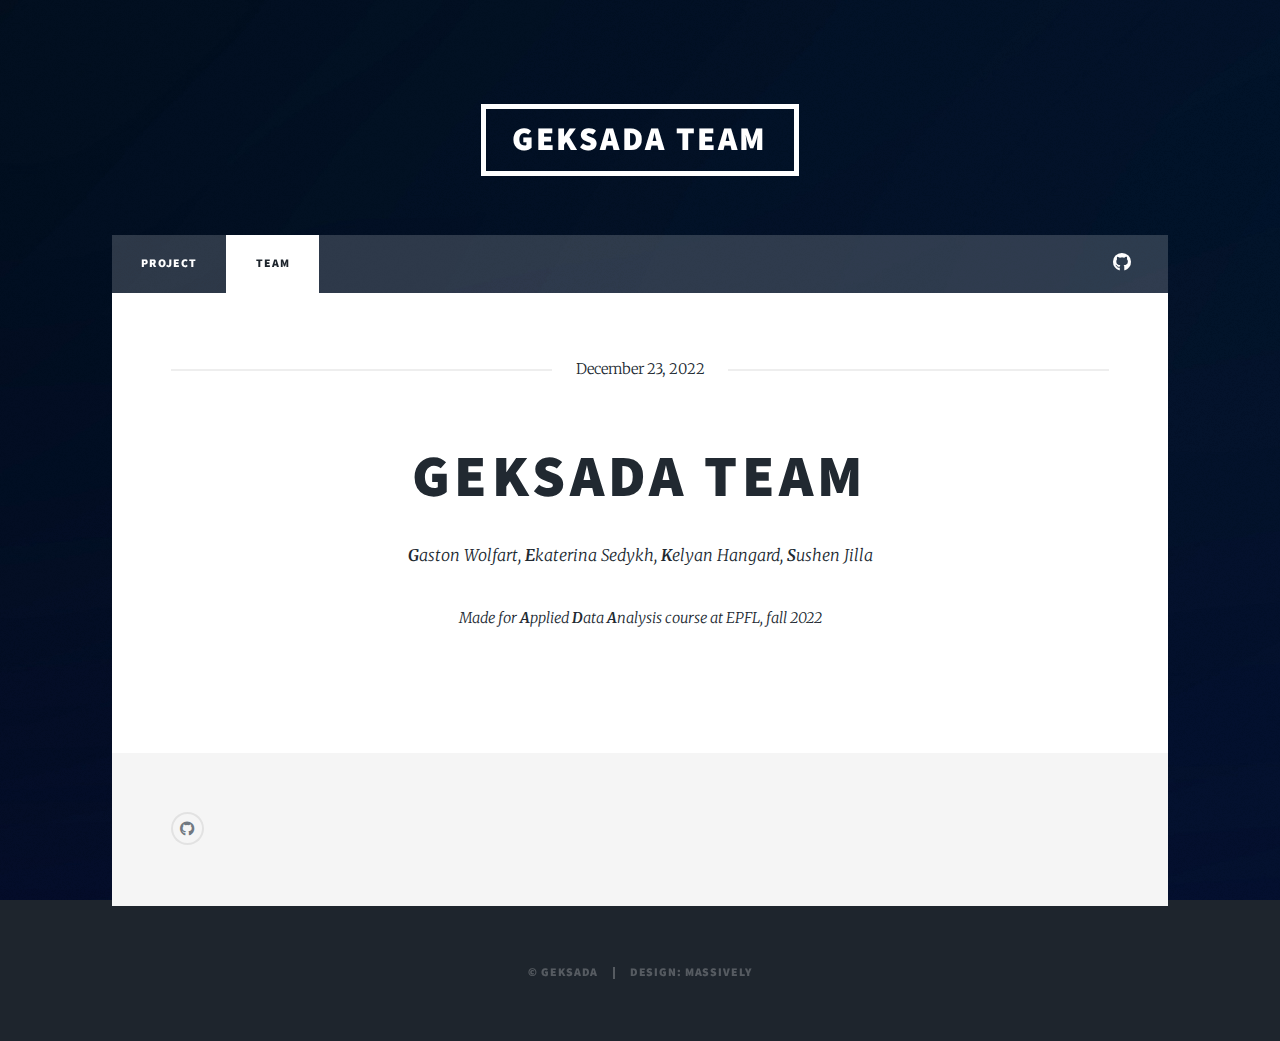
<file: team.html>
<!DOCTYPE HTML>
<!--
	Massively by HTML5 UP
	html5up.net | @ajlkn
	Free for personal and commercial use under the CCA 3.0 license (html5up.net/license)
-->
<html>
	<head>
		<title>GEKSADA Team</title>
		<meta charset="utf-8" />
		<meta name="viewport" content="width=device-width, initial-scale=1, user-scalable=no" />
		<link rel="stylesheet" href="assets/css/main.css" />
		<noscript><link rel="stylesheet" href="assets/css/noscript.css" /></noscript>
	</head>
	<body class="is-preload">

		<!-- Wrapper -->
			<div id="wrapper">

				<!-- Header -->
					<header id="header">
						<a href="index.html" class="logo">GEKSADA TEAM</a>
					</header>

				<!-- Nav -->
					<nav id="nav">
						<ul class="links">
							<li><a href="index.html">Project</a></li>
							<li class="active"><a href="generic.html">Team</a></li>
						</ul>
						<ul class="icons">
							<li><a href="https://github.com/epfl-ada/ada-2022-project-geksada" class="icon brands fa-github"><span class="label">GitHub</span></a></li>
						</ul>
					</nav>

				<!-- Main -->
					<div id="main">

						<!-- Post -->
							<section class="post">
								<header class="major">
									<span class="date">December 23, 2022</span>
									<h1>GEKSADA Team</h1>
                                    <p><b>G</b>aston Wolfart, <b>E</b>katerina Sedykh, <b>K</b>elyan Hangard, <b>S</b>ushen Jilla</li></p>
									<p>Made for <b>A</b>pplied <b>D</b>ata <b>A</b>nalysis course at EPFL, fall 2022</p>
								</header>
							</section>

					</div>

				<!-- Footer -->
                <footer id="footer">
                    <section>
                        <section>
                            <ul class="icons alt">
                                <li><a href="https://github.com/epfl-ada/ada-2022-project-geksada" class="icon brands alt fa-github"><span class="label">GitHub</span></a></li>
                            </ul>
                        </section>
                    </section>
                </footer>

            <!-- Copyright -->
                <div id="copyright">
                    <ul><li>&copy; GEKSADA</li><li>Design: Massively</li></ul>
                </div>

			</div>

		<!-- Scripts -->
			<script src="assets/js/jquery.min.js"></script>
			<script src="assets/js/jquery.scrollex.min.js"></script>
			<script src="assets/js/jquery.scrolly.min.js"></script>
			<script src="assets/js/browser.min.js"></script>
			<script src="assets/js/breakpoints.min.js"></script>
			<script src="assets/js/util.js"></script>
			<script src="assets/js/main.js"></script>

	</body>
</html>
</file>
<file: assets/css/main.css>
@import url(fontawesome-all.min.css);
@import url("https://fonts.googleapis.com/css?family=Merriweather:300,700,300italic,700italic|Source+Sans+Pro:900");

html, body, div, span, applet, object,
iframe, h1, h2, h3, h4, h5, h6, p, blockquote,
pre, a, abbr, acronym, address, big, cite,
code, del, dfn, em, img, ins, kbd, q, s, samp,
small, strike, strong, sub, sup, tt, var, b,
u, i, center, dl, dt, dd, ol, ul, li, fieldset,
form, label, legend, table, caption, tbody,
tfoot, thead, tr, th, td, article, aside,
canvas, details, embed, figure, figcaption,
footer, header, hgroup, menu, nav, output, ruby,
section, summary, time, mark, audio, video {
	margin: 0;
	padding: 0;
	border: 0;
	font-size: 100%;
	font: inherit;
	vertical-align: baseline;}

article, aside, details, figcaption, figure,
footer, header, hgroup, menu, nav, section {
	display: block;}

body {
	line-height: 1;
}

ol, ul {
	list-style: none;
}

.toc-list, .toc-list ol {
  list-style-type: none;
}

.toc-list {
  padding: 0;
}

.toc-list ol {
  padding-inline-start: 2ch;
}

blockquote, q {
	quotes: none;
}

	blockquote:before, blockquote:after, q:before, q:after {
		content: '';
		content: none;
	}

table {
	border-collapse: collapse;
	border-spacing: 0;
}

body {
	-webkit-text-size-adjust: none;
}

mark {
	background-color: transparent;
	color: inherit;
}

input::-moz-focus-inner {
	border: 0;
	padding: 0;
}

input, select, textarea {
	-moz-appearance: none;
	-webkit-appearance: none;
	-ms-appearance: none;
	appearance: none;
}

/* Basic */

	@-ms-viewport {
		width: device-width;
	}

	body {
		-ms-overflow-style: scrollbar;
	}

	@media screen and (max-width: 480px) {

		html, body {
			min-width: 320px;
		}

	}

	html {
		box-sizing: border-box;
	}

	*, *:before, *:after {
		box-sizing: inherit;
	}

	body {
		background-color: #1e252d;
	}

		body.is-preload *, body.is-preload *:before, body.is-preload *:after {
			-moz-animation: none !important;
			-webkit-animation: none !important;
			-ms-animation: none !important;
			animation: none !important;
			-moz-transition: none !important;
			-webkit-transition: none !important;
			-ms-transition: none !important;
			transition: none !important;
		}

/* Type */

	html {
		font-size: 16pt;
	}

		@media screen and (max-width: 1680px) {

			html {
				font-size: 12pt;
			}

		}

		@media screen and (max-width: 1280px) {

			html {
				font-size: 11pt;
			}

		}

		@media screen and (max-width: 360px) {

			html {
				font-size: 10pt;
			}

		}

	body {
		color: #212931;
	}

	body, input, select, textarea {
		font-family: "Merriweather", Georgia, serif;
		font-weight: 300;
		font-size: 1rem;
		line-height: 2.375;
	}

	a {
		-moz-transition: color 0.2s ease-in-out, background-color 0.2s ease-in-out, border-color 0.2s ease-in-out, box-shadow 0.2s ease-in-out;
		-webkit-transition: color 0.2s ease-in-out, background-color 0.2s ease-in-out, border-color 0.2s ease-in-out, box-shadow 0.2s ease-in-out;
		-ms-transition: color 0.2s ease-in-out, background-color 0.2s ease-in-out, border-color 0.2s ease-in-out, box-shadow 0.2s ease-in-out;
		transition: color 0.2s ease-in-out, background-color 0.2s ease-in-out, border-color 0.2s ease-in-out, box-shadow 0.2s ease-in-out;
		border-bottom: dotted 1px;
		text-decoration: none;
	}

		a:hover {
			border-bottom-color: transparent;
		}

	strong, b {
		font-weight: 600;
	}

	em, i {
		font-style: italic;
	}

	p {
		text-align: justify;
		margin: 0 0 2rem 0;
	}

	h1, h2, h3, h4, h5, h6 {
		font-family: "Source Sans Pro", Helvetica, sans-serif;
		font-weight: 900;
		line-height: 1.5;
		letter-spacing: 0.075em;
		text-transform: uppercase;
		margin: 0 0 1rem 0;
	}

		h1 a, h2 a, h3 a, h4 a, h5 a, h6 a {
			border-bottom: 0;
			color: inherit;
			text-decoration: none;
		}

	h1 {
		font-size: 4rem;
		line-height: 1.1;
		margin: 0 0 2rem 0;
	}

	h2 {
		font-size: 1.75rem;
		line-height: 1.3;
		margin: 0 0 1.5rem 0;
	}

	h3 {
		font-size: 1.75rem;
		margin: 0 0 1.5rem 0;
	}

	h4 {
		font-size: 1rem;
	}

	h5 {
		font-size: 0.9rem;
	}

	h6 {
		font-size: 0.8rem;
	}

	sub {
		font-size: 0.8rem;
		position: relative;
		top: 0.5rem;
	}

	sup {
		font-size: 0.8rem;
		position: relative;
		top: -0.5rem;
	}

	blockquote {
		border-left: solid 4px;
		font-style: italic;
		margin: 0 0 2rem 0;
		padding: 0.5rem 0 0.5rem 2rem;
	}

	code {
		border: solid 2px;
		font-family: "Courier New", monospace;
		font-size: 0.9rem;
		margin: 0 0.25rem;
		padding: 0.25rem 0.65rem;
	}

	pre {
		-webkit-overflow-scrolling: touch;
		font-family: "Courier New", monospace;
		font-size: 0.9rem;
		margin: 0 0 2rem 0;
	}

		pre code {
			display: block;
			line-height: 1.75;
			padding: 1rem 1.5rem;
			overflow-x: auto;
		}

	hr {
		border: 0;
		border-bottom: solid 2px;
		margin: 3rem 0;
	}

		hr.major {
			margin: 5rem 0;
		}

	.align-left {
		text-align: left;
	}

	.align-center {
		text-align: center;
	}

	.align-right {
		text-align: right;
	}

	input, select, textarea {
		color: #212931;
	}

	a {
		color: #212931;
		border-bottom-color: rgba(33, 41, 49, 0.5);
	}

		a:hover {
			border-bottom-color: transparent;
			color: #18bfef !important;
		}

	strong, b {
		color: #212931;
	}

	h1, h2, h3, h4, h5, h6 {
		color: #212931;
	}

	blockquote {
		border-left-color: #eeeeee;
	}

	code {
		background: rgba(220, 220, 220, 0.25);
		border-color: #eeeeee;
	}

	hr {
		border-bottom-color: #eeeeee;
	}

/* Row */

	.row {
		display: flex;
		flex-wrap: wrap;
		box-sizing: border-box;
		align-items: stretch;
		font-size: 0.9rem;
	}

		.row > * {
			box-sizing: border-box;
		}

		.row.gtr-uniform > * > :last-child {
			margin-bottom: 0;
		}

		.row.aln-left {
			justify-content: flex-start;
		}

		.row.aln-center {
			justify-content: center;
		}

		.row.aln-right {
			justify-content: flex-end;
		}

		.row.aln-top {
			align-items: flex-start;
		}

		.row.aln-middle {
			align-items: center;
		}

		.row.aln-bottom {
			align-items: flex-end;
		}

		.row > .imp {
			order: -1;
		}

		.row > .col-1 {
			width: 8.33333%;
		}

		.row > .off-1 {
			margin-left: 8.33333%;
		}

		.row > .col-2 {
			width: 16.66667%;
		}

		.row > .off-2 {
			margin-left: 16.66667%;
		}

		.row > .col-3 {
			width: 25%;
		}

		.row > .off-3 {
			margin-left: 25%;
		}

		.row > .col-4 {
			width: 33.33333%;
		}

		.row > .off-4 {
			margin-left: 33.33333%;
		}

		.row > .col-5 {
			width: 41.66667%;
		}

		.row > .off-5 {
			margin-left: 41.66667%;
		}

		.row > .col-6 {
			width: 50%;
		}

		.row > .off-6 {
			margin-left: 50%;
		}

		.row > .col-7 {
			width: 58.33333%;
		}

		.row > .off-7 {
			margin-left: 58.33333%;
		}

		.row > .col-8 {
			width: 66.66667%;
		}

		.row > .off-8 {
			margin-left: 66.66667%;
		}

		.row > .col-9 {
			width: 75%;
		}

		.row > .off-9 {
			margin-left: 75%;
		}

		.row > .col-10 {
			width: 83.33333%;
		}

		.row > .off-10 {
			margin-left: 83.33333%;
		}

		.row > .col-11 {
			width: 91.66667%;
		}

		.row > .off-11 {
			margin-left: 91.66667%;
		}

		.row > .col-12 {
			width: 100%;
		}

		.row > .off-12 {
			margin-left: 100%;
		}

		.row.gtr-0 {
			margin-top: 0;
			margin-left: 0rem;
		}

			.row.gtr-0 > * {
				padding: 0 0 0 0rem;
			}

			.row.gtr-0.gtr-uniform {
				margin-top: 0rem;
			}

				.row.gtr-0.gtr-uniform > * {
					padding-top: 0rem;
				}

		.row.gtr-25 {
			margin-top: 0;
			margin-left: -0.375rem;
		}

			.row.gtr-25 > * {
				padding: 0 0 0 0.375rem;
			}

			.row.gtr-25.gtr-uniform {
				margin-top: -0.375rem;
			}

				.row.gtr-25.gtr-uniform > * {
					padding-top: 0.375rem;
				}

		.row.gtr-50 {
			margin-top: 0;
			margin-left: -0.75rem;
		}

			.row.gtr-50 > * {
				padding: 0 0 0 0.75rem;
			}

			.row.gtr-50.gtr-uniform {
				margin-top: -0.75rem;
			}

				.row.gtr-50.gtr-uniform > * {
					padding-top: 0.75rem;
				}

		.row {
			margin-top: 0;
			margin-left: -1.5rem;
		}

			.row > * {
				padding: 0 0 0 1.5rem;
			}

			.row.gtr-uniform {
				margin-top: -1.5rem;
			}

				.row.gtr-uniform > * {
					padding-top: 1.5rem;
				}

		.row.gtr-150 {
			margin-top: 0;
			margin-left: -2.25rem;
		}

			.row.gtr-150 > * {
				padding: 0 0 0 2.25rem;
			}

			.row.gtr-150.gtr-uniform {
				margin-top: -2.25rem;
			}

				.row.gtr-150.gtr-uniform > * {
					padding-top: 2.25rem;
				}

		.row.gtr-200 {
			margin-top: 0;
			margin-left: -3rem;
		}

			.row.gtr-200 > * {
				padding: 0 0 0 3rem;
			}

			.row.gtr-200.gtr-uniform {
				margin-top: -3rem;
			}

				.row.gtr-200.gtr-uniform > * {
					padding-top: 3rem;
				}

		@media screen and (max-width: 1680px) {

			.row {
				display: flex;
				flex-wrap: wrap;
				box-sizing: border-box;
				align-items: stretch;
			}

				.row > * {
					box-sizing: border-box;
				}

				.row.gtr-uniform > * > :last-child {
					margin-bottom: 0;
				}

				.row.aln-left {
					justify-content: flex-start;
				}

				.row.aln-center {
					justify-content: center;
				}

				.row.aln-right {
					justify-content: flex-end;
				}

				.row.aln-top {
					align-items: flex-start;
				}

				.row.aln-middle {
					align-items: center;
				}

				.row.aln-bottom {
					align-items: flex-end;
				}

				.row > .imp-xlarge {
					order: -1;
				}

				.row > .col-1-xlarge {
					width: 8.33333%;
				}

				.row > .off-1-xlarge {
					margin-left: 8.33333%;
				}

				.row > .col-2-xlarge {
					width: 16.66667%;
				}

				.row > .off-2-xlarge {
					margin-left: 16.66667%;
				}

				.row > .col-3-xlarge {
					width: 25%;
				}

				.row > .off-3-xlarge {
					margin-left: 25%;
				}

				.row > .col-4-xlarge {
					width: 33.33333%;
				}

				.row > .off-4-xlarge {
					margin-left: 33.33333%;
				}

				.row > .col-5-xlarge {
					width: 41.66667%;
				}

				.row > .off-5-xlarge {
					margin-left: 41.66667%;
				}

				.row > .col-6-xlarge {
					width: 50%;
				}

				.row > .off-6-xlarge {
					margin-left: 50%;
				}

				.row > .col-7-xlarge {
					width: 58.33333%;
				}

				.row > .off-7-xlarge {
					margin-left: 58.33333%;
				}

				.row > .col-8-xlarge {
					width: 66.66667%;
				}

				.row > .off-8-xlarge {
					margin-left: 66.66667%;
				}

				.row > .col-9-xlarge {
					width: 75%;
				}

				.row > .off-9-xlarge {
					margin-left: 75%;
				}

				.row > .col-10-xlarge {
					width: 83.33333%;
				}

				.row > .off-10-xlarge {
					margin-left: 83.33333%;
				}

				.row > .col-11-xlarge {
					width: 91.66667%;
				}

				.row > .off-11-xlarge {
					margin-left: 91.66667%;
				}

				.row > .col-12-xlarge {
					width: 100%;
				}

				.row > .off-12-xlarge {
					margin-left: 100%;
				}

				.row.gtr-0 {
					margin-top: 0;
					margin-left: 0rem;
				}

					.row.gtr-0 > * {
						padding: 0 0 0 0rem;
					}

					.row.gtr-0.gtr-uniform {
						margin-top: 0rem;
					}

						.row.gtr-0.gtr-uniform > * {
							padding-top: 0rem;
						}

				.row.gtr-25 {
					margin-top: 0;
					margin-left: -0.375rem;
				}

					.row.gtr-25 > * {
						padding: 0 0 0 0.375rem;
					}

					.row.gtr-25.gtr-uniform {
						margin-top: -0.375rem;
					}

						.row.gtr-25.gtr-uniform > * {
							padding-top: 0.375rem;
						}

				.row.gtr-50 {
					margin-top: 0;
					margin-left: -0.75rem;
				}

					.row.gtr-50 > * {
						padding: 0 0 0 0.75rem;
					}

					.row.gtr-50.gtr-uniform {
						margin-top: -0.75rem;
					}

						.row.gtr-50.gtr-uniform > * {
							padding-top: 0.75rem;
						}

				.row {
					margin-top: 0;
					margin-left: -1.5rem;
				}

					.row > * {
						padding: 0 0 0 1.5rem;
					}

					.row.gtr-uniform {
						margin-top: -1.5rem;
					}

						.row.gtr-uniform > * {
							padding-top: 1.5rem;
						}

				.row.gtr-150 {
					margin-top: 0;
					margin-left: -2.25rem;
				}

					.row.gtr-150 > * {
						padding: 0 0 0 2.25rem;
					}

					.row.gtr-150.gtr-uniform {
						margin-top: -2.25rem;
					}

						.row.gtr-150.gtr-uniform > * {
							padding-top: 2.25rem;
						}

				.row.gtr-200 {
					margin-top: 0;
					margin-left: -3rem;
				}

					.row.gtr-200 > * {
						padding: 0 0 0 3rem;
					}

					.row.gtr-200.gtr-uniform {
						margin-top: -3rem;
					}

						.row.gtr-200.gtr-uniform > * {
							padding-top: 3rem;
						}

		}

		@media screen and (max-width: 1280px) {

			.row {
				display: flex;
				flex-wrap: wrap;
				box-sizing: border-box;
				align-items: stretch;
			}

				.row > * {
					box-sizing: border-box;
				}

				.row.gtr-uniform > * > :last-child {
					margin-bottom: 0;
				}

				.row.aln-left {
					justify-content: flex-start;
				}

				.row.aln-center {
					justify-content: center;
				}

				.row.aln-right {
					justify-content: flex-end;
				}

				.row.aln-top {
					align-items: flex-start;
				}

				.row.aln-middle {
					align-items: center;
				}

				.row.aln-bottom {
					align-items: flex-end;
				}

				.row > .imp-large {
					order: -1;
				}

				.row > .col-1-large {
					width: 8.33333%;
				}

				.row > .off-1-large {
					margin-left: 8.33333%;
				}

				.row > .col-2-large {
					width: 16.66667%;
				}

				.row > .off-2-large {
					margin-left: 16.66667%;
				}

				.row > .col-3-large {
					width: 25%;
				}

				.row > .off-3-large {
					margin-left: 25%;
				}

				.row > .col-4-large {
					width: 33.33333%;
				}

				.row > .off-4-large {
					margin-left: 33.33333%;
				}

				.row > .col-5-large {
					width: 41.66667%;
				}

				.row > .off-5-large {
					margin-left: 41.66667%;
				}

				.row > .col-6-large {
					width: 50%;
				}

				.row > .off-6-large {
					margin-left: 50%;
				}

				.row > .col-7-large {
					width: 58.33333%;
				}

				.row > .off-7-large {
					margin-left: 58.33333%;
				}

				.row > .col-8-large {
					width: 66.66667%;
				}

				.row > .off-8-large {
					margin-left: 66.66667%;
				}

				.row > .col-9-large {
					width: 75%;
				}

				.row > .off-9-large {
					margin-left: 75%;
				}

				.row > .col-10-large {
					width: 83.33333%;
				}

				.row > .off-10-large {
					margin-left: 83.33333%;
				}

				.row > .col-11-large {
					width: 91.66667%;
				}

				.row > .off-11-large {
					margin-left: 91.66667%;
				}

				.row > .col-12-large {
					width: 100%;
				}

				.row > .off-12-large {
					margin-left: 100%;
				}

				.row.gtr-0 {
					margin-top: 0;
					margin-left: 0rem;
				}

					.row.gtr-0 > * {
						padding: 0 0 0 0rem;
					}

					.row.gtr-0.gtr-uniform {
						margin-top: 0rem;
					}

						.row.gtr-0.gtr-uniform > * {
							padding-top: 0rem;
						}

				.row.gtr-25 {
					margin-top: 0;
					margin-left: -0.375rem;
				}

					.row.gtr-25 > * {
						padding: 0 0 0 0.375rem;
					}

					.row.gtr-25.gtr-uniform {
						margin-top: -0.375rem;
					}

						.row.gtr-25.gtr-uniform > * {
							padding-top: 0.375rem;
						}

				.row.gtr-50 {
					margin-top: 0;
					margin-left: -0.75rem;
				}

					.row.gtr-50 > * {
						padding: 0 0 0 0.75rem;
					}

					.row.gtr-50.gtr-uniform {
						margin-top: -0.75rem;
					}

						.row.gtr-50.gtr-uniform > * {
							padding-top: 0.75rem;
						}

				.row {
					margin-top: 0;
					margin-left: -1.5rem;
				}

					.row > * {
						padding: 0 0 0 1.5rem;
					}

					.row.gtr-uniform {
						margin-top: -1.5rem;
					}

						.row.gtr-uniform > * {
							padding-top: 1.5rem;
						}

				.row.gtr-150 {
					margin-top: 0;
					margin-left: -2.25rem;
				}

					.row.gtr-150 > * {
						padding: 0 0 0 2.25rem;
					}

					.row.gtr-150.gtr-uniform {
						margin-top: -2.25rem;
					}

						.row.gtr-150.gtr-uniform > * {
							padding-top: 2.25rem;
						}

				.row.gtr-200 {
					margin-top: 0;
					margin-left: -3rem;
				}

					.row.gtr-200 > * {
						padding: 0 0 0 3rem;
					}

					.row.gtr-200.gtr-uniform {
						margin-top: -3rem;
					}

						.row.gtr-200.gtr-uniform > * {
							padding-top: 3rem;
						}

		}

		@media screen and (max-width: 980px) {

			.row {
				display: flex;
				flex-wrap: wrap;
				box-sizing: border-box;
				align-items: stretch;
			}

				.row > * {
					box-sizing: border-box;
				}

				.row.gtr-uniform > * > :last-child {
					margin-bottom: 0;
				}

				.row.aln-left {
					justify-content: flex-start;
				}

				.row.aln-center {
					justify-content: center;
				}

				.row.aln-right {
					justify-content: flex-end;
				}

				.row.aln-top {
					align-items: flex-start;
				}

				.row.aln-middle {
					align-items: center;
				}

				.row.aln-bottom {
					align-items: flex-end;
				}

				.row > .imp-medium {
					order: -1;
				}

				.row > .col-1-medium {
					width: 8.33333%;
				}

				.row > .off-1-medium {
					margin-left: 8.33333%;
				}

				.row > .col-2-medium {
					width: 16.66667%;
				}

				.row > .off-2-medium {
					margin-left: 16.66667%;
				}

				.row > .col-3-medium {
					width: 25%;
				}

				.row > .off-3-medium {
					margin-left: 25%;
				}

				.row > .col-4-medium {
					width: 33.33333%;
				}

				.row > .off-4-medium {
					margin-left: 33.33333%;
				}

				.row > .col-5-medium {
					width: 41.66667%;
				}

				.row > .off-5-medium {
					margin-left: 41.66667%;
				}

				.row > .col-6-medium {
					width: 50%;
				}

				.row > .off-6-medium {
					margin-left: 50%;
				}

				.row > .col-7-medium {
					width: 58.33333%;
				}

				.row > .off-7-medium {
					margin-left: 58.33333%;
				}

				.row > .col-8-medium {
					width: 66.66667%;
				}

				.row > .off-8-medium {
					margin-left: 66.66667%;
				}

				.row > .col-9-medium {
					width: 75%;
				}

				.row > .off-9-medium {
					margin-left: 75%;
				}

				.row > .col-10-medium {
					width: 83.33333%;
				}

				.row > .off-10-medium {
					margin-left: 83.33333%;
				}

				.row > .col-11-medium {
					width: 91.66667%;
				}

				.row > .off-11-medium {
					margin-left: 91.66667%;
				}

				.row > .col-12-medium {
					width: 100%;
				}

				.row > .off-12-medium {
					margin-left: 100%;
				}

				.row.gtr-0 {
					margin-top: 0;
					margin-left: 0rem;
				}

					.row.gtr-0 > * {
						padding: 0 0 0 0rem;
					}

					.row.gtr-0.gtr-uniform {
						margin-top: 0rem;
					}

						.row.gtr-0.gtr-uniform > * {
							padding-top: 0rem;
						}

				.row.gtr-25 {
					margin-top: 0;
					margin-left: -0.375rem;
				}

					.row.gtr-25 > * {
						padding: 0 0 0 0.375rem;
					}

					.row.gtr-25.gtr-uniform {
						margin-top: -0.375rem;
					}

						.row.gtr-25.gtr-uniform > * {
							padding-top: 0.375rem;
						}

				.row.gtr-50 {
					margin-top: 0;
					margin-left: -0.75rem;
				}

					.row.gtr-50 > * {
						padding: 0 0 0 0.75rem;
					}

					.row.gtr-50.gtr-uniform {
						margin-top: -0.75rem;
					}

						.row.gtr-50.gtr-uniform > * {
							padding-top: 0.75rem;
						}

				.row {
					margin-top: 0;
					margin-left: -1.5rem;
				}

					.row > * {
						padding: 0 0 0 1.5rem;
					}

					.row.gtr-uniform {
						margin-top: -1.5rem;
					}

						.row.gtr-uniform > * {
							padding-top: 1.5rem;
						}

				.row.gtr-150 {
					margin-top: 0;
					margin-left: -2.25rem;
				}

					.row.gtr-150 > * {
						padding: 0 0 0 2.25rem;
					}

					.row.gtr-150.gtr-uniform {
						margin-top: -2.25rem;
					}

						.row.gtr-150.gtr-uniform > * {
							padding-top: 2.25rem;
						}

				.row.gtr-200 {
					margin-top: 0;
					margin-left: -3rem;
				}

					.row.gtr-200 > * {
						padding: 0 0 0 3rem;
					}

					.row.gtr-200.gtr-uniform {
						margin-top: -3rem;
					}

						.row.gtr-200.gtr-uniform > * {
							padding-top: 3rem;
						}

		}

		@media screen and (max-width: 736px) {

			.row {
				display: flex;
				flex-wrap: wrap;
				box-sizing: border-box;
				align-items: stretch;
			}

				.row > * {
					box-sizing: border-box;
				}

				.row.gtr-uniform > * > :last-child {
					margin-bottom: 0;
				}

				.row.aln-left {
					justify-content: flex-start;
				}

				.row.aln-center {
					justify-content: center;
				}

				.row.aln-right {
					justify-content: flex-end;
				}

				.row.aln-top {
					align-items: flex-start;
				}

				.row.aln-middle {
					align-items: center;
				}

				.row.aln-bottom {
					align-items: flex-end;
				}

				.row > .imp-small {
					order: -1;
				}

				.row > .col-1-small {
					width: 8.33333%;
				}

				.row > .off-1-small {
					margin-left: 8.33333%;
				}

				.row > .col-2-small {
					width: 16.66667%;
				}

				.row > .off-2-small {
					margin-left: 16.66667%;
				}

				.row > .col-3-small {
					width: 25%;
				}

				.row > .off-3-small {
					margin-left: 25%;
				}

				.row > .col-4-small {
					width: 33.33333%;
				}

				.row > .off-4-small {
					margin-left: 33.33333%;
				}

				.row > .col-5-small {
					width: 41.66667%;
				}

				.row > .off-5-small {
					margin-left: 41.66667%;
				}

				.row > .col-6-small {
					width: 50%;
				}

				.row > .off-6-small {
					margin-left: 50%;
				}

				.row > .col-7-small {
					width: 58.33333%;
				}

				.row > .off-7-small {
					margin-left: 58.33333%;
				}

				.row > .col-8-small {
					width: 66.66667%;
				}

				.row > .off-8-small {
					margin-left: 66.66667%;
				}

				.row > .col-9-small {
					width: 75%;
				}

				.row > .off-9-small {
					margin-left: 75%;
				}

				.row > .col-10-small {
					width: 83.33333%;
				}

				.row > .off-10-small {
					margin-left: 83.33333%;
				}

				.row > .col-11-small {
					width: 91.66667%;
				}

				.row > .off-11-small {
					margin-left: 91.66667%;
				}

				.row > .col-12-small {
					width: 100%;
				}

				.row > .off-12-small {
					margin-left: 100%;
				}

				.row.gtr-0 {
					margin-top: 0;
					margin-left: 0rem;
				}

					.row.gtr-0 > * {
						padding: 0 0 0 0rem;
					}

					.row.gtr-0.gtr-uniform {
						margin-top: 0rem;
					}

						.row.gtr-0.gtr-uniform > * {
							padding-top: 0rem;
						}

				.row.gtr-25 {
					margin-top: 0;
					margin-left: -0.375rem;
				}

					.row.gtr-25 > * {
						padding: 0 0 0 0.375rem;
					}

					.row.gtr-25.gtr-uniform {
						margin-top: -0.375rem;
					}

						.row.gtr-25.gtr-uniform > * {
							padding-top: 0.375rem;
						}

				.row.gtr-50 {
					margin-top: 0;
					margin-left: -0.75rem;
				}

					.row.gtr-50 > * {
						padding: 0 0 0 0.75rem;
					}

					.row.gtr-50.gtr-uniform {
						margin-top: -0.75rem;
					}

						.row.gtr-50.gtr-uniform > * {
							padding-top: 0.75rem;
						}

				.row {
					margin-top: 0;
					margin-left: -1.5rem;
				}

					.row > * {
						padding: 0 0 0 1.5rem;
					}

					.row.gtr-uniform {
						margin-top: -1.5rem;
					}

						.row.gtr-uniform > * {
							padding-top: 1.5rem;
						}

				.row.gtr-150 {
					margin-top: 0;
					margin-left: -2.25rem;
				}

					.row.gtr-150 > * {
						padding: 0 0 0 2.25rem;
					}

					.row.gtr-150.gtr-uniform {
						margin-top: -2.25rem;
					}

						.row.gtr-150.gtr-uniform > * {
							padding-top: 2.25rem;
						}

				.row.gtr-200 {
					margin-top: 0;
					margin-left: -3rem;
				}

					.row.gtr-200 > * {
						padding: 0 0 0 3rem;
					}

					.row.gtr-200.gtr-uniform {
						margin-top: -3rem;
					}

						.row.gtr-200.gtr-uniform > * {
							padding-top: 3rem;
						}

		}

		@media screen and (max-width: 480px) {

			.row {
				display: flex;
				flex-wrap: wrap;
				box-sizing: border-box;
				align-items: stretch;
			}

				.row > * {
					box-sizing: border-box;
				}

				.row.gtr-uniform > * > :last-child {
					margin-bottom: 0;
				}

				.row.aln-left {
					justify-content: flex-start;
				}

				.row.aln-center {
					justify-content: center;
				}

				.row.aln-right {
					justify-content: flex-end;
				}

				.row.aln-top {
					align-items: flex-start;
				}

				.row.aln-middle {
					align-items: center;
				}

				.row.aln-bottom {
					align-items: flex-end;
				}

				.row > .imp-xsmall {
					order: -1;
				}

				.row > .col-1-xsmall {
					width: 8.33333%;
				}

				.row > .off-1-xsmall {
					margin-left: 8.33333%;
				}

				.row > .col-2-xsmall {
					width: 16.66667%;
				}

				.row > .off-2-xsmall {
					margin-left: 16.66667%;
				}

				.row > .col-3-xsmall {
					width: 25%;
				}

				.row > .off-3-xsmall {
					margin-left: 25%;
				}

				.row > .col-4-xsmall {
					width: 33.33333%;
				}

				.row > .off-4-xsmall {
					margin-left: 33.33333%;
				}

				.row > .col-5-xsmall {
					width: 41.66667%;
				}

				.row > .off-5-xsmall {
					margin-left: 41.66667%;
				}

				.row > .col-6-xsmall {
					width: 50%;
				}

				.row > .off-6-xsmall {
					margin-left: 50%;
				}

				.row > .col-7-xsmall {
					width: 58.33333%;
				}

				.row > .off-7-xsmall {
					margin-left: 58.33333%;
				}

				.row > .col-8-xsmall {
					width: 66.66667%;
				}

				.row > .off-8-xsmall {
					margin-left: 66.66667%;
				}

				.row > .col-9-xsmall {
					width: 75%;
				}

				.row > .off-9-xsmall {
					margin-left: 75%;
				}

				.row > .col-10-xsmall {
					width: 83.33333%;
				}

				.row > .off-10-xsmall {
					margin-left: 83.33333%;
				}

				.row > .col-11-xsmall {
					width: 91.66667%;
				}

				.row > .off-11-xsmall {
					margin-left: 91.66667%;
				}

				.row > .col-12-xsmall {
					width: 100%;
				}

				.row > .off-12-xsmall {
					margin-left: 100%;
				}

				.row.gtr-0 {
					margin-top: 0;
					margin-left: 0rem;
				}

					.row.gtr-0 > * {
						padding: 0 0 0 0rem;
					}

					.row.gtr-0.gtr-uniform {
						margin-top: 0rem;
					}

						.row.gtr-0.gtr-uniform > * {
							padding-top: 0rem;
						}

				.row.gtr-25 {
					margin-top: 0;
					margin-left: -0.375rem;
				}

					.row.gtr-25 > * {
						padding: 0 0 0 0.375rem;
					}

					.row.gtr-25.gtr-uniform {
						margin-top: -0.375rem;
					}

						.row.gtr-25.gtr-uniform > * {
							padding-top: 0.375rem;
						}

				.row.gtr-50 {
					margin-top: 0;
					margin-left: -0.75rem;
				}

					.row.gtr-50 > * {
						padding: 0 0 0 0.75rem;
					}

					.row.gtr-50.gtr-uniform {
						margin-top: -0.75rem;
					}

						.row.gtr-50.gtr-uniform > * {
							padding-top: 0.75rem;
						}

				.row {
					margin-top: 0;
					margin-left: -1.5rem;
				}

					.row > * {
						padding: 0 0 0 1.5rem;
					}

					.row.gtr-uniform {
						margin-top: -1.5rem;
					}

						.row.gtr-uniform > * {
							padding-top: 1.5rem;
						}

				.row.gtr-150 {
					margin-top: 0;
					margin-left: -2.25rem;
				}

					.row.gtr-150 > * {
						padding: 0 0 0 2.25rem;
					}

					.row.gtr-150.gtr-uniform {
						margin-top: -2.25rem;
					}

						.row.gtr-150.gtr-uniform > * {
							padding-top: 2.25rem;
						}

				.row.gtr-200 {
					margin-top: 0;
					margin-left: -3rem;
				}

					.row.gtr-200 > * {
						padding: 0 0 0 3rem;
					}

					.row.gtr-200.gtr-uniform {
						margin-top: -3rem;
					}

						.row.gtr-200.gtr-uniform > * {
							padding-top: 3rem;
						}

		}

		@media screen and (max-width: 360px) {

			.row {
				display: flex;
				flex-wrap: wrap;
				box-sizing: border-box;
				align-items: stretch;
			}

				.row > * {
					box-sizing: border-box;
				}

				.row.gtr-uniform > * > :last-child {
					margin-bottom: 0;
				}

				.row.aln-left {
					justify-content: flex-start;
				}

				.row.aln-center {
					justify-content: center;
				}

				.row.aln-right {
					justify-content: flex-end;
				}

				.row.aln-top {
					align-items: flex-start;
				}

				.row.aln-middle {
					align-items: center;
				}

				.row.aln-bottom {
					align-items: flex-end;
				}

				.row > .imp-xxsmall {
					order: -1;
				}

				.row > .col-1-xxsmall {
					width: 8.33333%;
				}

				.row > .off-1-xxsmall {
					margin-left: 8.33333%;
				}

				.row > .col-2-xxsmall {
					width: 16.66667%;
				}

				.row > .off-2-xxsmall {
					margin-left: 16.66667%;
				}

				.row > .col-3-xxsmall {
					width: 25%;
				}

				.row > .off-3-xxsmall {
					margin-left: 25%;
				}

				.row > .col-4-xxsmall {
					width: 33.33333%;
				}

				.row > .off-4-xxsmall {
					margin-left: 33.33333%;
				}

				.row > .col-5-xxsmall {
					width: 41.66667%;
				}

				.row > .off-5-xxsmall {
					margin-left: 41.66667%;
				}

				.row > .col-6-xxsmall {
					width: 50%;
				}

				.row > .off-6-xxsmall {
					margin-left: 50%;
				}

				.row > .col-7-xxsmall {
					width: 58.33333%;
				}

				.row > .off-7-xxsmall {
					margin-left: 58.33333%;
				}

				.row > .col-8-xxsmall {
					width: 66.66667%;
				}

				.row > .off-8-xxsmall {
					margin-left: 66.66667%;
				}

				.row > .col-9-xxsmall {
					width: 75%;
				}

				.row > .off-9-xxsmall {
					margin-left: 75%;
				}

				.row > .col-10-xxsmall {
					width: 83.33333%;
				}

				.row > .off-10-xxsmall {
					margin-left: 83.33333%;
				}

				.row > .col-11-xxsmall {
					width: 91.66667%;
				}

				.row > .off-11-xxsmall {
					margin-left: 91.66667%;
				}

				.row > .col-12-xxsmall {
					width: 100%;
				}

				.row > .off-12-xxsmall {
					margin-left: 100%;
				}

				.row.gtr-0 {
					margin-top: 0;
					margin-left: 0rem;
				}

					.row.gtr-0 > * {
						padding: 0 0 0 0rem;
					}

					.row.gtr-0.gtr-uniform {
						margin-top: 0rem;
					}

						.row.gtr-0.gtr-uniform > * {
							padding-top: 0rem;
						}

				.row.gtr-25 {
					margin-top: 0;
					margin-left: -0.375rem;
				}

					.row.gtr-25 > * {
						padding: 0 0 0 0.375rem;
					}

					.row.gtr-25.gtr-uniform {
						margin-top: -0.375rem;
					}

						.row.gtr-25.gtr-uniform > * {
							padding-top: 0.375rem;
						}

				.row.gtr-50 {
					margin-top: 0;
					margin-left: -0.75rem;
				}

					.row.gtr-50 > * {
						padding: 0 0 0 0.75rem;
					}

					.row.gtr-50.gtr-uniform {
						margin-top: -0.75rem;
					}

						.row.gtr-50.gtr-uniform > * {
							padding-top: 0.75rem;
						}

				.row {
					margin-top: 0;
					margin-left: -1.5rem;
				}

					.row > * {
						padding: 0 0 0 1.5rem;
					}

					.row.gtr-uniform {
						margin-top: -1.5rem;
					}

						.row.gtr-uniform > * {
							padding-top: 1.5rem;
						}

				.row.gtr-150 {
					margin-top: 0;
					margin-left: -2.25rem;
				}

					.row.gtr-150 > * {
						padding: 0 0 0 2.25rem;
					}

					.row.gtr-150.gtr-uniform {
						margin-top: -2.25rem;
					}

						.row.gtr-150.gtr-uniform > * {
							padding-top: 2.25rem;
						}

				.row.gtr-200 {
					margin-top: 0;
					margin-left: -3rem;
				}

					.row.gtr-200 > * {
						padding: 0 0 0 3rem;
					}

					.row.gtr-200.gtr-uniform {
						margin-top: -3rem;
					}

						.row.gtr-200.gtr-uniform > * {
							padding-top: 3rem;
						}

		}

/* Box */

	.box {
		border: solid 2px;
		margin-bottom: 2rem;
		padding: 1.5rem;
	}

		.box > :last-child,
		.box > :last-child > :last-child,
		.box > :last-child > :last-child > :last-child {
			margin-bottom: 0;
		}

		.box.alt {
			border: 0;
			border-radius: 0;
			padding: 0;
		}

	.box {
		border-color: #eeeeee;
	}

/* Button */

	input[type="submit"],
	input[type="reset"],
	input[type="button"],
	button,
	.button {
		-moz-appearance: none;
		-webkit-appearance: none;
		-ms-appearance: none;
		appearance: none;
		-moz-transition: background-color 0.2s ease-in-out, box-shadow 0.2s ease-in-out, color 0.2s ease-in-out;
		-webkit-transition: background-color 0.2s ease-in-out, box-shadow 0.2s ease-in-out, color 0.2s ease-in-out;
		-ms-transition: background-color 0.2s ease-in-out, box-shadow 0.2s ease-in-out, color 0.2s ease-in-out;
		transition: background-color 0.2s ease-in-out, box-shadow 0.2s ease-in-out, color 0.2s ease-in-out;
		border: 0;
		border-radius: 0;
		cursor: pointer;
		display: inline-block;
		font-family: "Source Sans Pro", Helvetica, sans-serif;
		font-size: 0.8rem;
		font-weight: 900;
		letter-spacing: 0.075em;
		height: 3rem;
		line-height: 3rem;
		padding: 0 2rem;
		text-align: center;
		text-decoration: none;
		text-transform: uppercase;
		white-space: nowrap;
	}

		input[type="submit"].icon:before,
		input[type="reset"].icon:before,
		input[type="button"].icon:before,
		button.icon:before,
		.button.icon:before {
			margin-right: 0.5rem;
		}

		input[type="submit"].icon.solo,
		input[type="reset"].icon.solo,
		input[type="button"].icon.solo,
		button.icon.solo,
		.button.icon.solo {
			position: relative;
			width: 4rem;
			height: 4rem;
			line-height: 4rem;
			border-radius: 4rem;
			text-indent: 4rem;
			overflow: hidden;
			padding: 0;
			white-space: nowrap;
		}

			input[type="submit"].icon.solo:before,
			input[type="reset"].icon.solo:before,
			input[type="button"].icon.solo:before,
			button.icon.solo:before,
			.button.icon.solo:before {
				position: absolute;
				display: block;
				top: 0;
				left: 0;
				width: inherit;
				height: inherit;
				line-height: inherit;
				font-size: 1.25rem;
				margin-right: 0;
				text-align: center;
				text-indent: 0;
			}

		input[type="submit"].fit,
		input[type="reset"].fit,
		input[type="button"].fit,
		button.fit,
		.button.fit {
			width: 100%;
		}

		input[type="submit"].small,
		input[type="reset"].small,
		input[type="button"].small,
		button.small,
		.button.small {
			font-size: 0.7rem;
			height: 2.5rem;
			line-height: 2.5rem;
			padding: 0 1.5rem;
		}

		input[type="submit"].large,
		input[type="reset"].large,
		input[type="button"].large,
		button.large,
		.button.large {
			font-size: 0.9rem;
			height: 3.5rem;
			line-height: 3.5rem;
			padding: 0 2.75rem;
		}

		@media screen and (max-width: 980px) {

			input[type="submit"],
			input[type="reset"],
			input[type="button"],
			button,
			.button {
				font-size: 0.9rem;
				height: 3.25rem;
				line-height: 3.25rem;
			}

				input[type="submit"].large,
				input[type="reset"].large,
				input[type="button"].large,
				button.large,
				.button.large {
					font-size: 1rem;
					height: 3.75rem;
					line-height: 3.75rem;
				}

		}

		input[type="submit"].disabled, input[type="submit"]:disabled,
		input[type="reset"].disabled,
		input[type="reset"]:disabled,
		input[type="button"].disabled,
		input[type="button"]:disabled,
		button.disabled,
		button:disabled,
		.button.disabled,
		.button:disabled {
			pointer-events: none;
			opacity: 0.25;
		}

	input[type="submit"],
	input[type="reset"],
	input[type="button"],
	button,
	.button {
		background-color: transparent;
		box-shadow: inset 0 0 0 2px #212931;
		color: #212931 !important;
	}

		input[type="submit"]:hover,
		input[type="reset"]:hover,
		input[type="button"]:hover,
		button:hover,
		.button:hover {
			box-shadow: inset 0 0 0 2px #18bfef;
			color: #18bfef !important;
		}

		input[type="submit"].primary,
		input[type="reset"].primary,
		input[type="button"].primary,
		button.primary,
		.button.primary {
			background-color: #212931;
			box-shadow: none;
			color: #ffffff !important;
		}

			input[type="submit"].primary:hover,
			input[type="reset"].primary:hover,
			input[type="button"].primary:hover,
			button.primary:hover,
			.button.primary:hover {
				background-color: #18bfef;
			}

/* Icon */

	.icon {
		text-decoration: none;
		border-bottom: none;
		position: relative;
	}

		.icon:before {
			-moz-osx-font-smoothing: grayscale;
			-webkit-font-smoothing: antialiased;
			display: inline-block;
			font-style: normal;
			font-variant: normal;
			text-rendering: auto;
			line-height: 1;
			text-transform: none !important;
			font-family: 'Font Awesome 5 Free';
			font-weight: 400;
		}

		.icon > .label {
			display: none;
		}

		.icon:before {
			line-height: inherit;
		}

		.icon.solid:before {
			font-weight: 900;
		}

		.icon.brands:before {
			font-family: 'Font Awesome 5 Brands';
		}

/* Image */

	.image {
		border: 0;
		display: inline-block;
		position: relative;
	}

		.image img {
			display: block;
		}

		.image.left, .image.right {
			max-width: 40%;
		}

			.image.left img, .image.right img {
				width: 100%;
			}

		.image.left {
			/* float: left; */
			width: 70rem;
			margin: 0 2rem 2rem 0;
			top: 0.75rem;
		}

		.image.right {
			/* float: right; */
			width: 70rem;
			margin: 0 0 2rem 7rem;
			top: 0.75rem;
		}

		.image.fit {
			display: block;
			margin: 2.5rem 0;
			width: 100%;
		}

			.image.fit:first-child {
				margin-top: 0;
			}

			.image.fit img {
				width: 100%;
			}

		.image.main {
			display: block;
			margin: 4rem 0;
			width: 100%;
		}

			.image.main:first-child {
				margin-top: 0;
			}

			.image.main img {
				width: 100%;
			}

		@media screen and (max-width: 736px) {

			.image.fit {
				margin: 2rem 0;
			}

			.image.main {
				margin: 2rem 0;
			}

		}

	a.image {
		overflow: hidden;
	}

		a.image img {
			-moz-transition: -moz-transform 0.2s ease-out;
			-webkit-transition: -webkit-transform 0.2s ease-out;
			-ms-transition: -ms-transform 0.2s ease-out;
			transition: transform 0.2s ease-out;
		}

		a.image:hover img {
			-moz-transform: scale(1.05);
			-webkit-transform: scale(1.05);
			-ms-transform: scale(1.05);
			transform: scale(1.05);
		}

/* Actions */

	ul.actions {
		display: -moz-flex;
		display: -webkit-flex;
		display: -ms-flex;
		display: flex;
		cursor: default;
		list-style: none;
		margin-left: -1rem;
		padding-left: 0;
	}

		ul.actions li {
			padding: 0 0 0 1rem;
			vertical-align: middle;
		}

		ul.actions.special {
			-moz-justify-content: center;
			-webkit-justify-content: center;
			-ms-justify-content: center;
			justify-content: center;
			width: 100%;
			margin-left: 0;
		}

			ul.actions.special li:first-child {
				padding-left: 0;
			}

		ul.actions.stacked {
			-moz-flex-direction: column;
			-webkit-flex-direction: column;
			-ms-flex-direction: column;
			flex-direction: column;
			margin-left: 0;
		}

			ul.actions.stacked li {
				padding: 1.3rem 0 0 0;
			}

				ul.actions.stacked li:first-child {
					padding-top: 0;
				}

		ul.actions.fit {
			width: calc(100% + 1rem);
		}

			ul.actions.fit li {
				-moz-flex-grow: 1;
				-webkit-flex-grow: 1;
				-ms-flex-grow: 1;
				flex-grow: 1;
				-moz-flex-shrink: 1;
				-webkit-flex-shrink: 1;
				-ms-flex-shrink: 1;
				flex-shrink: 1;
				width: 100%;
			}

				ul.actions.fit li > * {
					width: 100%;
				}

			ul.actions.fit.stacked {
				width: 100%;
			}

		@media screen and (max-width: 480px) {

			ul.actions:not(.fixed) {
				-moz-flex-direction: column;
				-webkit-flex-direction: column;
				-ms-flex-direction: column;
				flex-direction: column;
				margin-left: 0;
				width: 100% !important;
			}

				ul.actions:not(.fixed) li {
					-moz-flex-grow: 1;
					-webkit-flex-grow: 1;
					-ms-flex-grow: 1;
					flex-grow: 1;
					-moz-flex-shrink: 1;
					-webkit-flex-shrink: 1;
					-ms-flex-shrink: 1;
					flex-shrink: 1;
					padding: 1rem 0 0 0;
					text-align: center;
					width: 100%;
				}

					ul.actions:not(.fixed) li > * {
						width: 100%;
					}

					ul.actions:not(.fixed) li:first-child {
						padding-top: 0;
					}

					ul.actions:not(.fixed) li input[type="submit"],
					ul.actions:not(.fixed) li input[type="reset"],
					ul.actions:not(.fixed) li input[type="button"],
					ul.actions:not(.fixed) li button,
					ul.actions:not(.fixed) li .button {
						width: 100%;
					}

						ul.actions:not(.fixed) li input[type="submit"].icon:before,
						ul.actions:not(.fixed) li input[type="reset"].icon:before,
						ul.actions:not(.fixed) li input[type="button"].icon:before,
						ul.actions:not(.fixed) li button.icon:before,
						ul.actions:not(.fixed) li .button.icon:before {
							margin-left: -0.5rem;
						}

		}

/* Icons */

	ul.icons {
		cursor: default;
		list-style: none;
		padding-left: 0;
	}

		ul.icons li {
			display: inline-block;
			padding: 0 0.5rem 0 0;
			vertical-align: middle;
		}

			ul.icons li:last-child {
				padding-right: 0;
			}

			ul.icons li .icon:before {
				width: 2.25rem;
				height: 2.25rem;
				line-height: 2.25rem;
				display: inline-block;
				text-align: center;
				border-radius: 100%;
				font-size: 1.25rem;
			}

		ul.icons.alt li .icon:before {
			-moz-transition: color 0.2s ease-in-out, background-color 0.2s ease-in-out, border-color 0.2s ease-in-out, box-shadow 0.2s ease-in-out;
			-webkit-transition: color 0.2s ease-in-out, background-color 0.2s ease-in-out, border-color 0.2s ease-in-out, box-shadow 0.2s ease-in-out;
			-ms-transition: color 0.2s ease-in-out, background-color 0.2s ease-in-out, border-color 0.2s ease-in-out, box-shadow 0.2s ease-in-out;
			transition: color 0.2s ease-in-out, background-color 0.2s ease-in-out, border-color 0.2s ease-in-out, box-shadow 0.2s ease-in-out;
			font-size: 1rem;
		}

/* List */

	ol {
		list-style: decimal;
		margin: 0 0 2rem 0;
		padding-left: 1.25rem;
	}

		ol li {
			padding-left: 0.25rem;
		}

	ul {
		list-style: disc;
		margin: 0 0 2rem 0;
		padding-left: 1rem;
	}

		ul li {
			padding-left: 0.5rem;
		}

		ul.divided {
			list-style: none;
			padding-left: 0;
		}

			ul.divided li {
				border-top: solid 1px;
				padding: 0.5rem 0;
			}

				ul.divided li:first-child {
					border-top: 0;
					padding-top: 0;
				}

	dl {
		margin: 0 0 2rem 0;
	}

		dl dt {
			display: block;
			font-weight: 600;
			margin: 0 0 1rem 0;
		}

		dl dd {
			margin-left: 2rem;
		}

	ul.divided li {
		border-top-color: #eeeeee;
	}

	ul.icons li a.icon:hover:before {
		color: #18bfef;
	}

	ul.icons.alt li .icon:before {
		box-shadow: inset 0 0 0 2px #eeeeee;
	}

	ul.icons.alt li a.icon:hover:before {
		box-shadow: inset 0 0 0 2px #18bfef;
	}

/* Section/Article */

	section.special, article.special {
		text-align: center;
	}

	header {
		cursor: default;
	}

		header > .date {
			display: block;
			font-size: 0.8rem;
			height: 1;
			margin: 0 0 1rem 0;
			position: relative;
		}

		header > p {
			font-style: italic;
		}

		header > h1 + p {
			font-size: 1.1rem;
			margin-top: -0.5rem;
			line-height: 2;
		}

		header > h2 + p {
			font-size: 1rem;
			margin-top: -0.75rem;
		}

		header > h3 + p {
			font-size: 0.9rem;
			margin-top: -0.75rem;
		}

		header > h4 + p {
			font-size: 0.8rem;
			margin-top: -0.75rem;
		}

		header.major {
			margin: 0 0 4rem 0;
			text-align: center;
		}

			header.major > :last-child {
				margin-bottom: 0;
			}

			header.major > p {
				margin-top: 0;
				text-align: center;
			}

			header.major > .date {
				font-size: 1rem;
				margin: 0 0 4rem 0;
			}

				header.major > .date:before, header.major > .date:after {
					content: '';
					display: block;
					position: absolute;
					top: 50%;
					width: calc(50% - 6rem);
					border-top: solid 2px;
				}

				header.major > .date:before {
					left: 0;
				}

				header.major > .date:after {
					right: 0;
				}

		@media screen and (max-width: 980px) {

			header br {
				display: none;
			}

		}

		@media screen and (max-width: 736px) {

			header.major {
				margin: 0 0 2rem 0;
			}

		}

	header.major .date:before, header.major .date:after {
		border-top-color: #eeeeee;
	}

/* Table */

	.table-wrapper {
		-webkit-overflow-scrolling: touch;
		overflow-x: auto;
	}

	table {
		margin: 0 0 2rem 0;
		width: 100%;
	}

		table tbody tr {
			border: solid 1px;
			border-left: 0;
			border-right: 0;
		}

		table td {
			padding: 0.75rem 0.75rem;
		}

		table th {
			font-family: "Source Sans Pro", Helvetica, sans-serif;
			font-size: 0.8rem;
			font-weight: 900;
			letter-spacing: 0.075em;
			line-height: 1.5;
			padding: 0 0.75rem 0.75rem 0.75rem;
			text-align: left;
			text-transform: uppercase;
		}

			@media screen and (max-width: 980px) {

				table th {
					font-size: 0.9rem;
				}

			}

		table thead {
			border-bottom: solid 2px;
		}

		table tfoot {
			border-top: solid 2px;
		}

		table.alt {
			border-collapse: separate;
		}

			table.alt tbody tr td {
				border: solid 1px;
				border-left-width: 0;
				border-top-width: 0;
			}

				table.alt tbody tr td:first-child {
					border-left-width: 1px;
				}

			table.alt tbody tr:first-child td {
				border-top-width: 1px;
			}

			table.alt thead {
				border-bottom: 0;
			}

			table.alt tfoot {
				border-top: 0;
			}

	table tbody tr {
		border-color: #eeeeee;
	}

		table tbody tr:nth-child(2n + 1) {
			background-color: rgba(220, 220, 220, 0.25);
		}

	table th {
		color: #212931;
	}

	table thead {
		border-bottom-color: #eeeeee;
	}

	table tfoot {
		border-top-color: #eeeeee;
	}

	table.alt tbody tr td {
		border-color: #eeeeee;
	}

/* Pagination */

	.pagination {
		display: -moz-inline-flex;
		display: -webkit-inline-flex;
		display: -ms-inline-flex;
		display: inline-flex;
		-moz-user-select: none;
		-webkit-user-select: none;
		-ms-user-select: none;
		user-select: none;
		cursor: default;
		list-style: none;
		margin: 0 0 2rem 2px;
		padding: 0;
	}

		.pagination a, .pagination span {
			-moz-transition: background-color 0.2s ease-in-out, border-color 0.2s ease-in-out, box-shadow 0.2s ease-in-out, color 0.2s ease-in-out;
			-webkit-transition: background-color 0.2s ease-in-out, border-color 0.2s ease-in-out, box-shadow 0.2s ease-in-out, color 0.2s ease-in-out;
			-ms-transition: background-color 0.2s ease-in-out, border-color 0.2s ease-in-out, box-shadow 0.2s ease-in-out, color 0.2s ease-in-out;
			transition: background-color 0.2s ease-in-out, border-color 0.2s ease-in-out, box-shadow 0.2s ease-in-out, color 0.2s ease-in-out;
			border: solid 2px;
			display: inline-block;
			font-family: "Source Sans Pro", Helvetica, sans-serif;
			font-size: 0.8rem;
			font-weight: 900;
			height: 3rem;
			letter-spacing: 0.075em;
			line-height: calc(3rem - 4px);
			margin-left: -2px;
			min-width: 3rem;
			position: relative;
			text-align: center;
			text-decoration: none;
			text-transform: uppercase;
		}

		.pagination .next, .pagination .previous {
			text-decoration: none;
			padding: 0 1.75rem;
		}

			.pagination .next:before, .pagination .previous:before {
				-moz-osx-font-smoothing: grayscale;
				-webkit-font-smoothing: antialiased;
				display: inline-block;
				font-style: normal;
				font-variant: normal;
				text-rendering: auto;
				line-height: 1;
				text-transform: none !important;
				font-family: 'Font Awesome 5 Free';
				font-weight: 900;
			}

			.pagination .next:before, .pagination .previous:before {
				display: inline-block;
				color: inherit !important;
				line-height: inherit;
			}

		.pagination .previous:before {
			content: '\f104';
			margin-right: 0.9375em;
		}

		.pagination .next:before {
			content: '\f105';
			float: right;
			margin-left: 0.9375em;
		}

		@media screen and (max-width: 980px) {

			.pagination a, .pagination span {
				font-size: 0.9rem;
			}

		}

		@media screen and (max-width: 480px) {

			.pagination .page, .pagination .extra {
				display: none;
			}

		}

	.pagination a, .pagination span {
		border-color: #eeeeee;
	}

	.pagination a {
		color: #212931 !important;
	}

		.pagination a:hover {
			color: #18bfef !important;
			border-color: #18bfef;
			z-index: 1;
		}

			.pagination a:hover + a,
			.pagination a:hover + span {
				border-left-color: #18bfef;
			}

		.pagination a.active {
			background-color: #eeeeee;
		}

	.pagination span {
		color: #eeeeee;
	}

/* Wrapper */

	#wrapper {
		-moz-transition: opacity 0.5s ease;
		-webkit-transition: opacity 0.5s ease;
		-ms-transition: opacity 0.5s ease;
		transition: opacity 0.5s ease;
		position: relative;
		z-index: 1;
		overflow: hidden;
	}

		#wrapper > .bg {
			position: absolute;
			top: 0;
			left: 0;
			width: 100%;
			height: 100%;
			background-color: #212931;
			background-image: url("../../images/overlay.png"), linear-gradient(0deg, rgba(0, 0, 0, 0.1), rgba(0, 0, 0, 0.1)), url("../../images/bg.jpg");
			background-size: auto,								auto,														100% auto;
			background-position: center,								center,														top center;
			background-repeat: repeat,								no-repeat,													no-repeat;
			background-attachment: scroll,								scroll,														scroll;
			z-index: -1;
		}

			#wrapper > .bg.fixed {
				position: fixed;
				width: 100vw;
				height: 100vh;
			}

		#wrapper.fade-in:before {
			pointer-events: none;
			-moz-transition: opacity 1s ease-in-out;
			-webkit-transition: opacity 1s ease-in-out;
			-ms-transition: opacity 1s ease-in-out;
			transition: opacity 1s ease-in-out;
			-moz-transition-delay: 0.75s;
			-webkit-transition-delay: 0.75s;
			-ms-transition-delay: 0.75s;
			transition-delay: 0.75s;
			background: #1e252d;
			content: '';
			display: block;
			height: 100%;
			left: 0;
			opacity: 0;
			position: fixed;
			top: 0;
			width: 100%;
		}

		body.is-preload #wrapper.fade-in:before {
			opacity: 1;
		}

		@media screen and (orientation: portrait) {

			#wrapper > .bg {
				background-size: auto,								auto,														auto 175%;
			}

		}

/* Intro */

	#intro {
		color: #ffffff;
		padding: 8rem 4rem 6rem 4rem ;
		-moz-align-items: center;
		-webkit-align-items: center;
		-ms-align-items: center;
		align-items: center;
		display: -moz-flex;
		display: -webkit-flex;
		display: -ms-flex;
		display: flex;
		-moz-flex-direction: column;
		-webkit-flex-direction: column;
		-ms-flex-direction: column;
		flex-direction: column;
		-moz-justify-content: -moz-flex-end;
		-webkit-justify-content: -webkit-flex-end;
		-ms-justify-content: -ms-flex-end;
		justify-content: flex-end;
		-moz-transition: opacity 1s ease, -moz-transform 1s ease;
		-webkit-transition: opacity 1s ease, -webkit-transform 1s ease;
		-ms-transition: opacity 1s ease, -ms-transform 1s ease;
		transition: opacity 1s ease, transform 1s ease;
		position: relative;
		cursor: default;
		text-align: center;
		z-index: 1;
		min-height: 100vh;
	}

		#intro input, #intro select, #intro textarea {
			color: #ffffff;
		}

		#intro a {
			color: #ffffff;
			border-bottom-color: rgba(255, 255, 255, 0.5);
		}

			#intro a:hover {
				border-bottom-color: transparent;
				color: #18bfef !important;
			}

		#intro strong, #intro b {
			color: #ffffff;
		}

		#intro h1, #intro h2, #intro h3, #intro h4, #intro h5, #intro h6 {
			color: #ffffff;
		}

		#intro blockquote {
			border-left-color: #ffffff;
		}

		#intro code {
			background: rgba(255, 255, 255, 0.075);
			border-color: #ffffff;
		}

		#intro hr {
			border-bottom-color: #ffffff;
		}

		#intro input[type="submit"],
		#intro input[type="reset"],
		#intro input[type="button"],
		#intro button,
		#intro .button {
			background-color: transparent;
			box-shadow: inset 0 0 0 2px #ffffff;
			color: #ffffff !important;
		}

			#intro input[type="submit"]:hover,
			#intro input[type="reset"]:hover,
			#intro input[type="button"]:hover,
			#intro button:hover,
			#intro .button:hover {
				box-shadow: inset 0 0 0 2px #18bfef;
				color: #18bfef !important;
			}

			#intro input[type="submit"].primary,
			#intro input[type="reset"].primary,
			#intro input[type="button"].primary,
			#intro button.primary,
			#intro .button.primary {
				background-color: #ffffff;
				box-shadow: none;
				color: #1e252d !important;
			}

				#intro input[type="submit"].primary:hover,
				#intro input[type="reset"].primary:hover,
				#intro input[type="button"].primary:hover,
				#intro button.primary:hover,
				#intro .button.primary:hover {
					background-color: #18bfef;
				}

		#intro h1 {
			font-size: 5rem;
			line-height: 1;
		}

		#intro p {
			font-size: 1.25rem;
			font-style: italic;
			margin-top: -0.25rem;
			text-align: center;
		}

		#intro + #header {
			margin-top: -20rem;
		}

			#intro + #header .logo {
				-moz-transform: translateY(2rem);
				-webkit-transform: translateY(2rem);
				-ms-transform: translateY(2rem);
				transform: translateY(2rem);
				opacity: 0;
				visibility: hidden;
			}

		#intro.hidden {
			pointer-events: none;
			-moz-transform: translateY(2rem);
			-webkit-transform: translateY(2rem);
			-ms-transform: translateY(2rem);
			transform: translateY(2rem);
			-moz-transition: opacity 0.5s ease, -moz-transform 0.5s ease, visibility 0.5s;
			-webkit-transition: opacity 0.5s ease, -webkit-transform 0.5s ease, visibility 0.5s;
			-ms-transition: opacity 0.5s ease, -ms-transform 0.5s ease, visibility 0.5s;
			transition: opacity 0.5s ease, transform 0.5s ease, visibility 0.5s;
			opacity: 0;
			visibility: hidden;
		}

			#intro.hidden + #header .logo {
				-moz-transform: translateY(0);
				-webkit-transform: translateY(0);
				-ms-transform: translateY(0);
				transform: translateY(0);
				opacity: 1;
				visibility: visible;
			}

		body.is-preload #intro {
			-moz-transform: translateY(2rem);
			-webkit-transform: translateY(2rem);
			-ms-transform: translateY(2rem);
			transform: translateY(2rem);
			opacity: 0;
		}

			body.is-preload #intro:not(.hidden) + #header + #nav {
				-moz-transform: translateY(4rem);
				-webkit-transform: translateY(4rem);
				-ms-transform: translateY(4rem);
				transform: translateY(4rem);
				opacity: 0;
			}

		@media screen and (max-width: 980px) {

			#intro {
				padding: 4rem 4rem 2rem 4rem ;
				min-height: 90vh;
			}

				#intro p br {
					display: none;
				}

				#intro + #header {
					margin-top: -14rem;
				}

		}

		@media screen and (max-width: 736px) {

			#intro {
				padding: 3rem 2rem 1rem 2rem ;
				min-height: 80vh;
			}

				#intro h1 {
					font-size: 3.25rem;
					line-height: 1.1;
					margin-bottom: 1rem;
				}

				#intro p {
					font-size: 1rem;
					margin-top: 0rem;
				}

				#intro .actions {
					display: none;
				}

		}

/* Header */

	#header {
		color: #ffffff;
		-moz-align-items: center;
		-webkit-align-items: center;
		-ms-align-items: center;
		align-items: center;
		display: -moz-flex;
		display: -webkit-flex;
		display: -ms-flex;
		display: flex;
		-moz-flex-direction: column;
		-webkit-flex-direction: column;
		-ms-flex-direction: column;
		flex-direction: column;
		-moz-justify-content: -moz-flex-end;
		-webkit-justify-content: -webkit-flex-end;
		-ms-justify-content: -ms-flex-end;
		justify-content: flex-end;
		pointer-events: none;
		-moz-user-select: none;
		-webkit-user-select: none;
		-ms-user-select: none;
		user-select: none;
		height: 20rem;
		padding-bottom: 8rem;
		position: relative;
		text-align: center;
		z-index: 2;
	}

		#header input, #header select, #header textarea {
			color: #ffffff;
		}

		#header a {
			color: #ffffff;
			border-bottom-color: rgba(255, 255, 255, 0.5);
		}

			#header a:hover {
				border-bottom-color: transparent;
				color: #18bfef !important;
			}

		#header strong, #header b {
			color: #ffffff;
		}

		#header h1, #header h2, #header h3, #header h4, #header h5, #header h6 {
			color: #ffffff;
		}

		#header blockquote {
			border-left-color: #ffffff;
		}

		#header code {
			background: rgba(255, 255, 255, 0.075);
			border-color: #ffffff;
		}

		#header hr {
			border-bottom-color: #ffffff;
		}

		#header .logo {
			-moz-transition: border-color 0.2s ease-in-out, color 0.2s ease-in-out, opacity 0.5s ease, -moz-transform 0.5s ease, visibility 0.5s;
			-webkit-transition: border-color 0.2s ease-in-out, color 0.2s ease-in-out, opacity 0.5s ease, -webkit-transform 0.5s ease, visibility 0.5s;
			-ms-transition: border-color 0.2s ease-in-out, color 0.2s ease-in-out, opacity 0.5s ease, -ms-transform 0.5s ease, visibility 0.5s;
			transition: border-color 0.2s ease-in-out, color 0.2s ease-in-out, opacity 0.5s ease, transform 0.5s ease, visibility 0.5s;
			pointer-events: auto;
			border-style: solid;
			border-color: #ffffff;
			border-width: 5px !important;
			font-family: "Source Sans Pro", Helvetica, sans-serif;
			font-size: 2.25rem;
			font-weight: 900;
			letter-spacing: 0.075em;
			line-height: 1;
			padding: 1rem 1.75rem;
			text-transform: uppercase;
			visibility: visible;
		}

			#header .logo:hover {
				border-color: #18bfef !important;
				color: #18bfef !important;
			}

		@media screen and (max-width: 980px) {

			#header {
				height: 14rem;
				padding-bottom: 4rem;
			}

		}

		@media screen and (max-width: 736px) {

			#header {
				padding-bottom: 3rem;
			}

				#header .logo {
					font-size: 1.75rem;
					border-width: 3px !important;
				}

		}

/* Nav */

	#nav {
		color: #ffffff;
		display: -moz-flex;
		display: -webkit-flex;
		display: -ms-flex;
		display: flex;
		-moz-transition: -moz-transform 1s ease, opacity 1s ease;
		-webkit-transition: -webkit-transform 1s ease, opacity 1s ease;
		-ms-transition: -ms-transform 1s ease, opacity 1s ease;
		transition: transform 1s ease, opacity 1s ease;
		background: rgba(255, 255, 255, 0.175);
		height: 4rem;
		line-height: 4rem;
		margin: -4rem auto 0 auto;
		overflow: hidden;
		padding: 0 2rem 0 0;
		position: relative;
		width: calc(100% - 4rem);
		max-width: 72rem;
		z-index: 2;
	}

		#nav ul.divided li {
			border-top-color: #ffffff;
		}

		#nav ul.icons li a.icon:hover:before {
			color: #18bfef;
		}

		#nav ul.icons.alt li .icon:before {
			box-shadow: inset 0 0 0 2px #ffffff;
		}

		#nav ul.icons.alt li a.icon:hover:before {
			box-shadow: inset 0 0 0 2px #18bfef;
		}

		#nav input, #nav select, #nav textarea {
			color: #ffffff;
		}

		#nav a {
			color: #ffffff;
			border-bottom-color: rgba(255, 255, 255, 0.5);
		}

			#nav a:hover {
				border-bottom-color: transparent;
				color: #18bfef !important;
			}

		#nav strong, #nav b {
			color: #ffffff;
		}

		#nav h1, #nav h2, #nav h3, #nav h4, #nav h5, #nav h6 {
			color: #ffffff;
		}

		#nav blockquote {
			border-left-color: #ffffff;
		}

		#nav code {
			background: rgba(255, 255, 255, 0.075);
			border-color: #ffffff;
		}

		#nav hr {
			border-bottom-color: #ffffff;
		}

		#nav ul.links {
			display: -moz-flex;
			display: -webkit-flex;
			display: -ms-flex;
			display: flex;
			-moz-flex-grow: 1;
			-webkit-flex-grow: 1;
			-ms-flex-grow: 1;
			flex-grow: 1;
			-moz-flex-shrink: 1;
			-webkit-flex-shrink: 1;
			-ms-flex-shrink: 1;
			flex-shrink: 1;
			font-family: "Source Sans Pro", Helvetica, sans-serif;
			font-weight: 900;
			letter-spacing: 0.075em;
			list-style: none;
			margin-bottom: 0;
			padding-left: 0;
			text-transform: uppercase;
		}

			#nav ul.links li {
				display: block;
				padding-left: 0;
			}

				#nav ul.links li a {
					-moz-transition: background-color 0.2s ease-in-out, color 0.2s ease-in-out;
					-webkit-transition: background-color 0.2s ease-in-out, color 0.2s ease-in-out;
					-ms-transition: background-color 0.2s ease-in-out, color 0.2s ease-in-out;
					transition: background-color 0.2s ease-in-out, color 0.2s ease-in-out;
					display: block;
					font-size: 0.8rem;
					outline: none;
					padding: 0 2rem;
				}

					#nav ul.links li a:hover {
						color: inherit !important;
						background-color: rgba(255, 255, 255, 0.1);
					}

				#nav ul.links li.active {
					background-color: #ffffff;
				}

					#nav ul.links li.active a {
						color: #1e252d;
					}

						#nav ul.links li.active a:hover {
							color: #18bfef !important;
						}

		#nav ul.icons {
			-moz-flex-grow: 0;
			-webkit-flex-grow: 0;
			-ms-flex-grow: 0;
			flex-grow: 0;
			-moz-flex-shrink: 0;
			-webkit-flex-shrink: 0;
			-ms-flex-shrink: 0;
			flex-shrink: 0;
			margin-bottom: 0;
		}

		@media screen and (max-width: 980px) {

			#nav {
				display: none;
			}

		}

/* Main */

	#main {
		background-color: #ffffff;
		position: relative;
		margin: 0 auto;
		width: calc(100% - 4rem);
		max-width: 72rem;
		z-index: 2;
	}

		#main > * {
			padding: 4rem 4rem 2rem 4rem ;
			border-top: solid 2px #eeeeee;
			margin: 0;
		}

			#main > *:first-child {
				border-top: 0;
			}

		#main > footer {
			text-align: center;
		}

		#main > .post {
			padding: 8rem 8rem 6rem 8rem ;
		}

			#main > .post header.major > .date {
				margin-top: -2rem;
			}

			#main > .post header.major > h1, #main > .post header.major h2 {
				font-size: 4rem;
				line-height: 1.1;
				margin: 0 0 2rem 0;
			}

			#main > .post.featured {
				text-align: center;
			}

			@media screen and (max-width: 1280px) {

				#main > .post {
					padding: 6rem 4rem 4rem 4rem ;
				}

			}

			@media screen and (max-width: 736px) {

				#main > .post {
					padding: 4rem 2rem 2rem 2rem ;
				}

					#main > .post header.major > .date {
						margin-top: -1rem;
						margin-bottom: 2rem;
					}

					#main > .post header.major > h1, #main > .post header.major h2 {
						font-size: 2.5rem;
						line-height: 1.2;
						margin: 0 0 1.5rem 0;
					}

			}

		#main > .posts {
			display: -moz-flex;
			display: -webkit-flex;
			display: -ms-flex;
			display: flex;
			-moz-flex-wrap: wrap;
			-webkit-flex-wrap: wrap;
			-ms-flex-wrap: wrap;
			flex-wrap: wrap;
			-moz-align-items: -moz-stretch;
			-webkit-align-items: -webkit-stretch;
			-ms-align-items: -ms-stretch;
			align-items: stretch;
			text-align: center;
			width: 100%;
			padding: 0;
		}

			#main > .posts > * {
				-moz-flex-shrink: 1;
				-webkit-flex-shrink: 1;
				-ms-flex-shrink: 1;
				flex-shrink: 1;
				-moz-flex-grow: 0;
				-webkit-flex-grow: 0;
				-ms-flex-grow: 0;
				flex-grow: 0;
			}

			#main > .posts > * {
				width: 50%;
			}

			#main > .posts > * {
				padding: 4rem;
				width: 50%;
			}

			#main > .posts > article {
				border-color: #eeeeee;
				border-left-width: 2px;
				border-style: solid;
				border-top-width: 2px;
				text-align: center;
			}

				#main > .posts > article > :last-child {
					margin-bottom: 0;
				}

				#main > .posts > article:nth-child(2n - 1) {
					border-left-width: 0;
				}

				#main > .posts > article:nth-child(-n + 2) {
					border-top-width: 0;
				}

			@media screen and (max-width: 980px) {

				#main > .posts > * {
					width: 50%;
				}

				#main > .posts > * {
					padding: 2.5rem;
					width: 50%;
				}

			}

			@media screen and (max-width: 736px) {

				#main > .posts > * {
					width: 100%;
				}

				#main > .posts > * {
					padding: 2rem;
					width: 100%;
				}

				#main > .posts > article:nth-child(2n - 1) {
					border-left-width: 2px;
				}

				#main > .posts > article:nth-child(-n + 2) {
					border-top-width: 2px;
				}

				#main > .posts > article:nth-child(n) {
					border-left-width: 0;
				}

				#main > .posts > article:nth-child(-n + 1) {
					border-top-width: 0;
				}

				#main > .posts > article .image {
					max-width: 25rem;
					margin-left: auto;
					margin-right: auto;
				}

			}

		@media screen and (max-width: 736px) {

			#main > * {
				padding: 2rem 2rem 0.1rem 2rem ;
			}

		}

		@media screen and (max-width: 480px) {

			#main {
				width: 100%;
			}

		}

/* Footer */

	#footer {
		color: #717981;
		display: -moz-flex;
		display: -webkit-flex;
		display: -ms-flex;
		display: flex;
		background-color: #f5f5f5;
		color: #909498;
		cursor: default;
		position: relative;
		margin: 0 auto;
		width: calc(100% - 4rem);
		max-width: 72rem;
		z-index: 2;
	}

		#footer input, #footer select, #footer textarea {
			color: #717981;
		}

		#footer a {
			color: #717981;
			border-bottom-color: rgba(113, 121, 129, 0.5);
		}

			#footer a:hover {
				border-bottom-color: transparent;
				color: #18bfef !important;
			}

		#footer strong, #footer b {
			color: #717981;
		}

		#footer h1, #footer h2, #footer h3, #footer h4, #footer h5, #footer h6 {
			color: #717981;
		}

		#footer blockquote {
			border-left-color: #e2e2e2;
		}

		#footer code {
			background: rgba(220, 220, 220, 0.5);
			border-color: #e2e2e2;
		}

		#footer hr {
			border-bottom-color: #e2e2e2;
		}

		#footer .box {
			border-color: #e2e2e2;
		}

		#footer input[type="submit"],
		#footer input[type="reset"],
		#footer input[type="button"],
		#footer button,
		#footer .button {
			background-color: transparent;
			box-shadow: inset 0 0 0 2px #717981;
			color: #717981 !important;
		}

			#footer input[type="submit"]:hover,
			#footer input[type="reset"]:hover,
			#footer input[type="button"]:hover,
			#footer button:hover,
			#footer .button:hover {
				box-shadow: inset 0 0 0 2px #18bfef;
				color: #18bfef !important;
			}

			#footer input[type="submit"].primary,
			#footer input[type="reset"].primary,
			#footer input[type="button"].primary,
			#footer button.primary,
			#footer .button.primary {
				background-color: #717981;
				box-shadow: none;
				color: #f5f5f5 !important;
			}

				#footer input[type="submit"].primary:hover,
				#footer input[type="reset"].primary:hover,
				#footer input[type="button"].primary:hover,
				#footer button.primary:hover,
				#footer .button.primary:hover {
					background-color: #18bfef;
				}

		#footer label {
			color: #717981;
		}

		#footer input[type="text"],
		#footer input[type="password"],
		#footer input[type="email"],
		#footer select,
		#footer textarea {
			border-color: #e2e2e2;
		}

			#footer input[type="text"]:focus,
			#footer input[type="password"]:focus,
			#footer input[type="email"]:focus,
			#footer select:focus,
			#footer textarea:focus {
				border-color: #18bfef;
			}

		#footer select {
			background-image: url("data:image/svg+xml;charset=utf8,%3Csvg xmlns='http://www.w3.org/2000/svg' width='40' height='40' preserveAspectRatio='none' viewBox='0 0 40 40'%3E%3Cpath d='M9.4,12.3l10.4,10.4l10.4-10.4c0.2-0.2,0.5-0.4,0.9-0.4c0.3,0,0.6,0.1,0.9,0.4l3.3,3.3c0.2,0.2,0.4,0.5,0.4,0.9 c0,0.4-0.1,0.6-0.4,0.9L20.7,31.9c-0.2,0.2-0.5,0.4-0.9,0.4c-0.3,0-0.6-0.1-0.9-0.4L4.3,17.3c-0.2-0.2-0.4-0.5-0.4-0.9 c0-0.4,0.1-0.6,0.4-0.9l3.3-3.3c0.2-0.2,0.5-0.4,0.9-0.4S9.1,12.1,9.4,12.3z' fill='%23e2e2e2' /%3E%3C/svg%3E");
		}

			#footer select option {
				background-color: #f5f5f5;
				color: #717981;
			}

		#footer .select-wrapper:before {
			color: #e2e2e2;
		}

		#footer input[type="checkbox"] + label,
		#footer input[type="radio"] + label {
			color: #717981;
		}

			#footer input[type="checkbox"] + label:before,
			#footer input[type="radio"] + label:before {
				border-color: #e2e2e2;
			}

		#footer input[type="checkbox"]:checked + label:before,
		#footer input[type="radio"]:checked + label:before {
			background-color: #717981;
			border-color: #717981;
			color: #f5f5f5;
		}

		#footer input[type="checkbox"]:focus + label:before,
		#footer input[type="radio"]:focus + label:before {
			border-color: #18bfef;
		}

		#footer ::-webkit-input-placeholder {
			color: #b3b7bb !important;
		}

		#footer :-moz-placeholder {
			color: #b3b7bb !important;
		}

		#footer ::-moz-placeholder {
			color: #b3b7bb !important;
		}

		#footer :-ms-input-placeholder {
			color: #b3b7bb !important;
		}

		#footer .formerize-placeholder {
			color: #b3b7bb !important;
		}

		#footer ul.divided li {
			border-top-color: #e2e2e2;
		}

		#footer ul.icons li a.icon:hover:before {
			color: #18bfef;
		}

		#footer ul.icons.alt li .icon:before {
			box-shadow: inset 0 0 0 2px #e2e2e2;
		}

		#footer ul.icons.alt li a.icon:hover:before {
			box-shadow: inset 0 0 0 2px #18bfef;
		}

		#footer header.major .date:before, #footer header.major .date:after {
			border-top-color: #e2e2e2;
		}

		#footer table tbody tr {
			border-color: #e2e2e2;
		}

			#footer table tbody tr:nth-child(2n + 1) {
				background-color: rgba(220, 220, 220, 0.5);
			}

		#footer table th {
			color: #717981;
		}

		#footer table thead {
			border-bottom-color: #e2e2e2;
		}

		#footer table tfoot {
			border-top-color: #e2e2e2;
		}

		#footer table.alt tbody tr td {
			border-color: #e2e2e2;
		}

		#footer .pagination a, #footer .pagination span {
			border-color: #e2e2e2;
		}

		#footer .pagination a {
			color: #717981 !important;
		}

			#footer .pagination a:hover {
				color: #18bfef !important;
				border-color: #18bfef;
				z-index: 1;
			}

				#footer .pagination a:hover + a,
				#footer .pagination a:hover + span {
					border-left-color: #18bfef;
				}

			#footer .pagination a.active {
				background-color: #e2e2e2;
			}

		#footer .pagination span {
			color: #e2e2e2;
		}

		#footer > section {
			-moz-flex-basis: 50%;
			-webkit-flex-basis: 50%;
			-ms-flex-basis: 50%;
			flex-basis: 50%;
			-moz-flex-grow: 1;
			-webkit-flex-grow: 1;
			-ms-flex-grow: 1;
			flex-grow: 1;
			-moz-flex-shrink: 1;
			-webkit-flex-shrink: 1;
			-ms-flex-shrink: 1;
			flex-shrink: 1;
			padding: 4rem 4rem 2rem 4rem ;
			border-left: solid 2px #e2e2e2;
		}

			#footer > section:first-child {
				border-left: 0;
			}

			#footer > section.split {
				display: -moz-flex;
				display: -webkit-flex;
				display: -ms-flex;
				display: flex;
				-moz-flex-direction: column;
				-webkit-flex-direction: column;
				-ms-flex-direction: column;
				flex-direction: column;
				padding: 0;
			}

				#footer > section.split > section {
					padding: 3rem 4rem 1rem 4rem ;
					border-top: solid 2px #e2e2e2;
				}

					#footer > section.split > section:first-child {
						padding: 5rem 4rem 1rem 4rem ;
						border-top: 0;
					}

					#footer > section.split > section:last-child {
						padding: 3rem 4rem 3rem 4rem ;
					}

				#footer > section.split.contact > section {
					display: -moz-flex;
					display: -webkit-flex;
					display: -ms-flex;
					display: flex;
					-moz-align-items: center;
					-webkit-align-items: center;
					-ms-align-items: center;
					align-items: center;
					padding: 3.15rem 4rem;
				}

					#footer > section.split.contact > section > * {
						margin-bottom: 0;
					}

					#footer > section.split.contact > section > :first-child {
						-moz-flex-shrink: 0;
						-webkit-flex-shrink: 0;
						-ms-flex-shrink: 0;
						flex-shrink: 0;
						-moz-flex-grow: 0;
						-webkit-flex-grow: 0;
						-ms-flex-grow: 0;
						flex-grow: 0;
						width: 6rem;
					}

					#footer > section.split.contact > section > :last-child {
						-moz-flex-shrink: 1;
						-webkit-flex-shrink: 1;
						-ms-flex-shrink: 1;
						flex-shrink: 1;
						-moz-flex-grow: 1;
						-webkit-flex-grow: 1;
						-ms-flex-grow: 1;
						flex-grow: 1;
					}

					#footer > section.split.contact > section:first-child {
						padding: 4rem 4rem 3rem 4rem;
					}

					#footer > section.split.contact > section:last-child {
						padding: 3rem 4rem 4rem 4rem;
					}

					#footer > section.split.contact > section.alt {
						-moz-align-items: -moz-flex-start;
						-webkit-align-items: -webkit-flex-start;
						-ms-align-items: -ms-flex-start;
						align-items: flex-start;
					}

						#footer > section.split.contact > section.alt > :last-child {
							margin-top: -0.325rem;
						}

		#footer form label,
		#footer h3,
		#footer p {
			font-size: 0.8rem;
		}

		@media screen and (max-width: 980px) {

			#footer {
				display: block;
			}

				#footer > section {
					border-top: solid 2px #e2e2e2;
				}

					#footer > section:first-child {
						border-top: 0;
					}

					#footer > section.split > section {
						padding: 4rem 4rem 2rem 4rem ;
					}

						#footer > section.split > section:first-child {
							padding: 4rem 4rem 2rem 4rem ;
						}

						#footer > section.split > section:last-child {
							padding: 4rem 4rem 2rem 4rem ;
						}

					#footer > section.split.contact > section {
						padding: 4rem;
					}

						#footer > section.split.contact > section:first-child {
							padding: 4rem;
						}

						#footer > section.split.contact > section:last-child {
							padding: 4rem;
						}

				#footer form label,
				#footer h3,
				#footer p {
					font-size: 0.9rem;
				}

		}

		@media screen and (max-width: 736px) {

			#footer > section {
				padding: 2rem 2rem 0.1rem 2rem ;
			}

				#footer > section.split > section {
					padding: 2rem 2rem 0.1rem 2rem ;
				}

					#footer > section.split > section:first-child {
						padding: 2rem 2rem 0.1rem 2rem ;
					}

					#footer > section.split > section:last-child {
						padding: 2rem 2rem 0.1rem 2rem ;
					}

				#footer > section.split.contact > section {
					padding: 2rem;
				}

					#footer > section.split.contact > section:first-child {
						padding: 2rem;
					}

					#footer > section.split.contact > section:last-child {
						padding: 2rem;
					}

		}

		@media screen and (max-width: 480px) {

			#footer {
				width: 100%;
			}

		}

	#copyright {
		color: #ffffff;
		position: relative;
		color: rgba(255, 255, 255, 0.25);
		cursor: default;
		font-family: "Source Sans Pro", Helvetica, sans-serif;
		font-size: 0.8rem;
		font-weight: 900;
		letter-spacing: 0.075em;
		line-height: 1.5;
		text-align: center;
		text-transform: uppercase;
		margin: 4rem auto 8rem auto;
		width: calc(100% - 4rem);
		max-width: 72rem;
		z-index: 2;
	}

		#copyright input, #copyright select, #copyright textarea {
			color: #ffffff;
		}

		#copyright a {
			color: #ffffff;
			border-bottom-color: rgba(255, 255, 255, 0.5);
		}

			#copyright a:hover {
				border-bottom-color: transparent;
				color: #18bfef !important;
			}

		#copyright strong, #copyright b {
			color: #ffffff;
		}

		#copyright h1, #copyright h2, #copyright h3, #copyright h4, #copyright h5, #copyright h6 {
			color: #ffffff;
		}

		#copyright blockquote {
			border-left-color: #ffffff;
		}

		#copyright code {
			background: rgba(255, 255, 255, 0.075);
			border-color: #ffffff;
		}

		#copyright hr {
			border-bottom-color: #ffffff;
		}

		#copyright a {
			color: inherit;
			border-bottom-color: inherit;
		}

		#copyright ul {
			list-style: none;
			margin: 0;
			padding-left: 0;
		}

			#copyright ul li {
				border-left: solid 2px;
				display: inline-block;
				line-height: 1;
				margin-left: 1rem;
				padding-left: 1rem;
			}

				#copyright ul li:first-child {
					border-left: 0;
					margin-left: 0;
					padding-left: 0;
				}

		@media screen and (max-width: 1280px) {

			#copyright {
				margin: 4rem auto;
			}

		}

		@media screen and (max-width: 480px) {

			#copyright ul li {
				border-left: 0;
				margin: 1rem 0 0 0;
				padding-left: 0;
				display: block;
			}

				#copyright ul li:first-child {
					margin-top: 0;
				}

		}

/* Nav Panel */

	#navPanelToggle {
		text-decoration: none;
		-moz-transition: color 0.2s ease-in-out, background-color 0.2s ease-in-out, box-shadow 0.2s ease-in-out;
		-webkit-transition: color 0.2s ease-in-out, background-color 0.2s ease-in-out, box-shadow 0.2s ease-in-out;
		-ms-transition: color 0.2s ease-in-out, background-color 0.2s ease-in-out, box-shadow 0.2s ease-in-out;
		transition: color 0.2s ease-in-out, background-color 0.2s ease-in-out, box-shadow 0.2s ease-in-out;
		display: none;
		position: fixed;
		top: 0.75rem;
		right: 0.75rem;
		border: 0;
		color: #ffffff;
		font-family: "Source Sans Pro", Helvetica, sans-serif;
		font-size: 0.9rem;
		font-weight: 900;
		letter-spacing: 0.075em;
		padding: 0.375rem 1.25rem;
		text-transform: uppercase;
		z-index: 10001;
	}

		#navPanelToggle:before {
			-moz-osx-font-smoothing: grayscale;
			-webkit-font-smoothing: antialiased;
			display: inline-block;
			font-style: normal;
			font-variant: normal;
			text-rendering: auto;
			line-height: 1;
			text-transform: none !important;
			font-family: 'Font Awesome 5 Free';
			font-weight: 900;
		}

		#navPanelToggle:before {
			content: '\f0c9';
			margin-right: 0.5rem;
		}

		#navPanelToggle.alt {
			background-color: rgba(255, 255, 255, 0.875);
			box-shadow: 0 0.125rem 0.75rem 0 rgba(30, 37, 45, 0.25);
			color: #212931;
		}

			#navPanelToggle.alt:hover {
				background-color: #ffffff;
			}

		@media screen and (max-width: 980px) {

			#navPanelToggle {
				display: block;
			}

		}

		@media screen and (max-width: 736px) {

			#navPanelToggle {
				font-size: 0.8rem;
				padding: 0.25rem 1rem;
			}

		}

	#navPanel {
		-moz-transform: translateX(20rem);
		-webkit-transform: translateX(20rem);
		-ms-transform: translateX(20rem);
		transform: translateX(20rem);
		-moz-transition: -moz-transform 0.5s ease, box-shadow 0.5s ease, visibility 0.5s;
		-webkit-transition: -webkit-transform 0.5s ease, box-shadow 0.5s ease, visibility 0.5s;
		-ms-transition: -ms-transform 0.5s ease, box-shadow 0.5s ease, visibility 0.5s;
		transition: transform 0.5s ease, box-shadow 0.5s ease, visibility 0.5s;
		display: none;
		-webkit-overflow-scrolling: touch;
		background: #ffffff;
		box-shadow: none;
		color: #212931;
		height: 100%;
		max-width: 80%;
		overflow-y: auto;
		padding: 3rem 2rem;
		position: fixed;
		right: 0;
		top: 0;
		visibility: hidden;
		width: 20rem;
		z-index: 10002;
	}

		#navPanel .links {
			list-style: none;
			padding-left: 0;
		}

			#navPanel .links li {
				border-top: solid 2px #eeeeee;
			}

				#navPanel .links li a {
					border-bottom: 0;
					display: block;
					font-family: "Source Sans Pro", Helvetica, sans-serif;
					font-size: 0.9rem;
					font-size: 0.9rem;
					font-weight: 900;
					letter-spacing: 0.075em;
					padding: 0.75rem 0;
					text-transform: uppercase;
				}

				#navPanel .links li:first-child {
					border-top: 0;
				}

		#navPanel .close {
			text-decoration: none;
			-moz-transition: color 0.2s ease-in-out;
			-webkit-transition: color 0.2s ease-in-out;
			-ms-transition: color 0.2s ease-in-out;
			transition: color 0.2s ease-in-out;
			-webkit-tap-highlight-color: rgba(0, 0, 0, 0);
			border: 0;
			color: #909498;
			cursor: pointer;
			display: block;
			height: 3.25rem;
			line-height: 3.25rem;
			padding-right: 1.25rem;
			position: absolute;
			right: 0;
			text-align: right;
			top: 0;
			vertical-align: middle;
			width: 7rem;
		}

			#navPanel .close:before {
				-moz-osx-font-smoothing: grayscale;
				-webkit-font-smoothing: antialiased;
				display: inline-block;
				font-style: normal;
				font-variant: normal;
				text-rendering: auto;
				line-height: 1;
				text-transform: none !important;
				font-family: 'Font Awesome 5 Free';
				font-weight: 900;
			}

			#navPanel .close:before {
				content: '\f00d';
				font-size: 1.25rem;
			}

			#navPanel .close:hover {
				color: #212931;
			}

			@media screen and (max-width: 736px) {

				#navPanel .close {
					height: 4rem;
					line-height: 4rem;
				}

			}

		@media screen and (max-width: 980px) {

			#navPanel {
				display: block;
			}

		}

		@media screen and (max-width: 736px) {

			#navPanel {
				padding: 2.5rem 1.75rem;
			}

		}

	@media screen and (max-width: 980px) {

		body.is-navPanel-visible #wrapper {
			opacity: 0.5;
		}

		body.is-navPanel-visible #navPanel {
			-moz-transform: translateX(0);
			-webkit-transform: translateX(0);
			-ms-transform: translateX(0);
			transform: translateX(0);
			box-shadow: 0 0 1.5rem 0 rgba(0, 0, 0, 0.2);
			visibility: visible;
		}

	}
</file>
<file: assets/css/noscript.css>
@import url(font-awesome.min.css);

/*
	Massively by HTML5 UP
	html5up.net | @ajlkn
	Free for personal and commercial use under the CCA 3.0 license (html5up.net/license)
*/

/* Wrapper */

	#wrapper {
		background-color: #212931;
		background-image: url("../../images/overlay.png"), linear-gradient(0deg, rgba(0, 0, 0, 0.1), rgba(0, 0, 0, 0.1)), url("../../images/bg.jpg");
		background-size: auto,								auto,														100% auto;
		background-position: center,								center,														top center;
		background-repeat: repeat,								no-repeat,													no-repeat;
		background-attachment: fixed,								fixed,														fixed;
	}

		#wrapper.fade-in:before {
			display: none;
		}

/* Intro */

	body.is-preload #intro {
		opacity: 1;
	}

		body.is-preload #intro:not(.hidden) + #header + #nav {
			-moz-transform: none;
			-webkit-transform: none;
			-ms-transform: none;
			transform: none;
			opacity: 1;
		}
</file>
